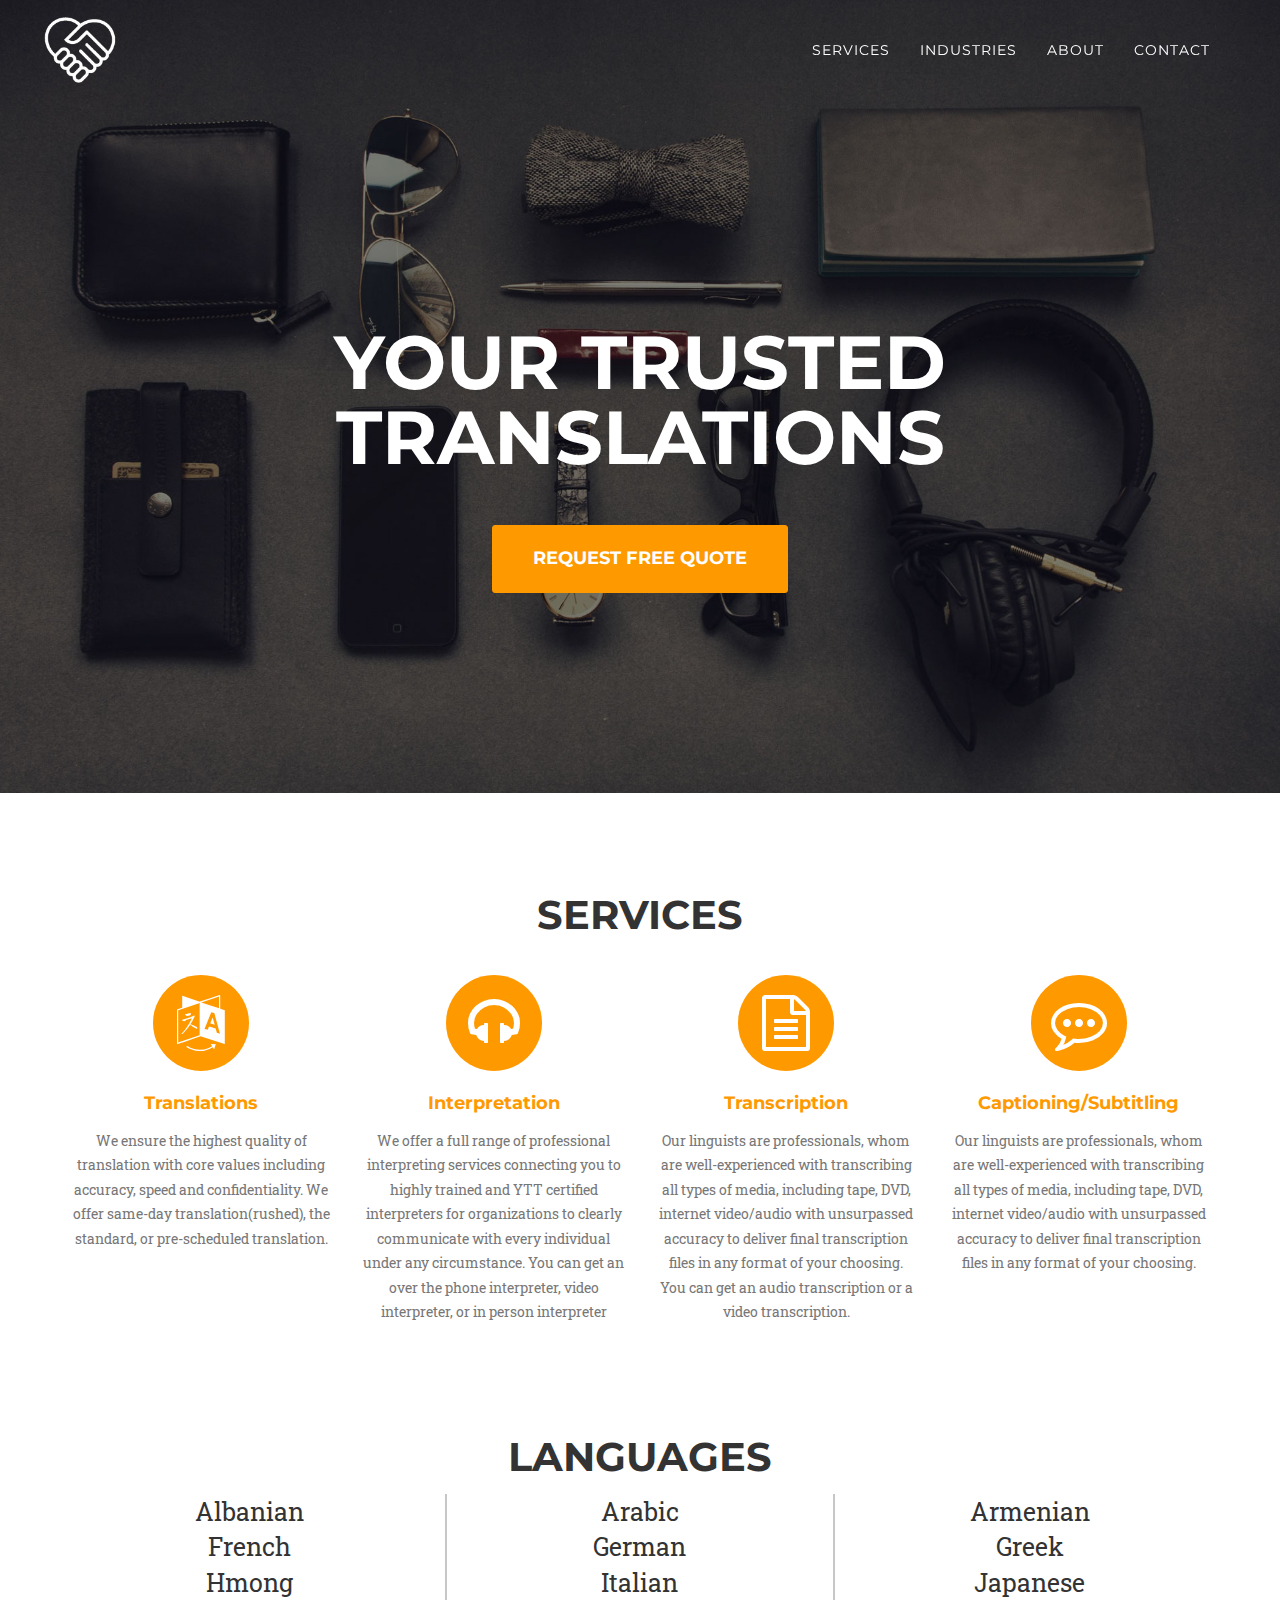
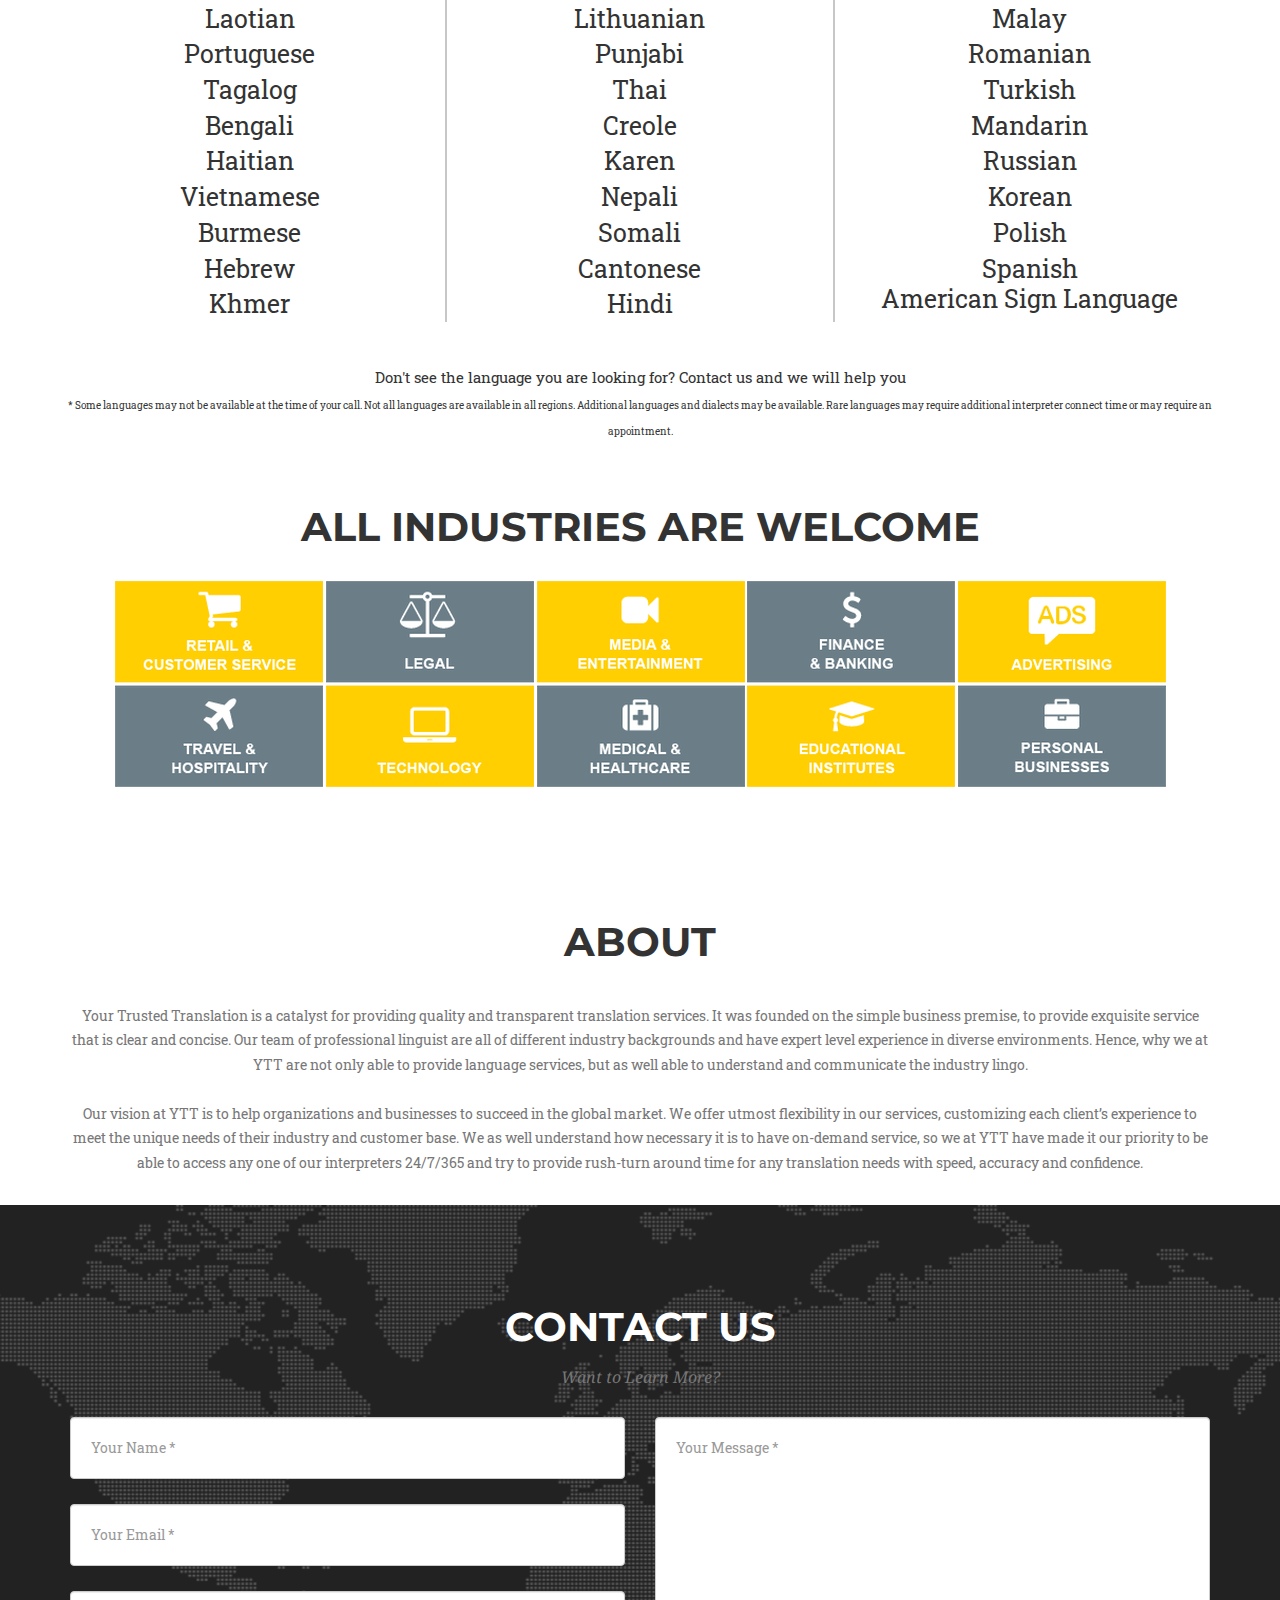
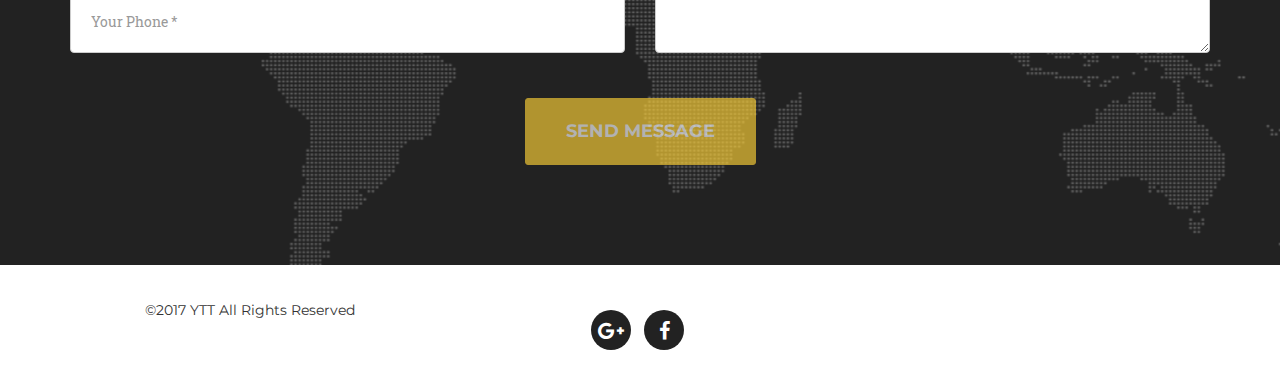
<file: index.html>
<!DOCTYPE html>
<html lang="en-us">

  <head>
  <meta charset="utf-8">
  <meta http-equiv="X-UA-Compatible" content="IE=edge">
  <meta name="viewport" content="width=device-width, initial-scale=1">
  <meta name="description" content="Your Trusted Translation is a catalyst for providing quality and transparent translation services. It was founded on the simple business premise, to provide exquisite service that is clear and concise. Our team of professional linguist are all of different industry backgrounds and have expert level experience in diverse environments. Hence, why we at YTT are not only able to provide language services, but as well able to understand and communicate the industry lingo.">
  <meta name="author" content="Your Trusted Translations">
  <meta name="generator" content="Hugo 0.19" />
  <title>Your Trusted Translations</title>
  <!-- Stylesheets -->
  <link href="https://huzaifaahmad.github.io/ytt/css/bootstrap-v3.3.7/bootstrap.min.css" rel="stylesheet">
  <link href="https://huzaifaahmad.github.io/ytt/css/agency.css" rel="stylesheet">
  <link href="https://huzaifaahmad.github.io/ytt/css/jquery.form-validator-v2.3.44/theme-default.min.css" rel="stylesheet">
  <link href="https://huzaifaahmad.github.io/ytt/css/custom.css" rel="stylesheet">

  

  <!-- Custom Fonts -->
  <link href="https://huzaifaahmad.github.io/ytt/font-awesome-v4.7.0/css/font-awesome.min.css" rel="stylesheet" type="text/css">

  
    <link href="//fonts.googleapis.com/css?family=Montserrat:400,700" rel="stylesheet" type="text/css">
    <link href="//fonts.googleapis.com/css?family=Kaushan+Script" rel="stylesheet" type="text/css">
    <link href="//fonts.googleapis.com/css?family=Droid+Serif:400,700,400italic,700italic" rel="stylesheet" type="text/css">
    <link href="//fonts.googleapis.com/css?family=Roboto+Slab:400,100,300,700" rel="stylesheet" type="text/css">
  

  
    <link rel="shortcut icon" type="image/x-icon" href="https://huzaifaahmad.github.io/ytt/favicon.ico">
    <link rel="icon" type="image/x-icon" href="https://huzaifaahmad.github.io/ytt/favicon.ico">
  
  <!-- HTML5 Shim and Respond.js IE8 support of HTML5 elements and media queries -->
  <!-- WARNING: Respond.js doesn't work if you view the page via file:// -->
  <!--[if lt IE 9]>
  <script src="https://oss.maxcdn.com/libs/html5shiv/3.7.0/html5shiv.js"></script>
  <script src="https://oss.maxcdn.com/libs/respond.js/1.4.2/respond.min.js"></script>
  <![endif]-->
</head>


  <body id="page-top" class="index">
    <!-- Navigation -->
<nav class="navbar navbar-default navbar-fixed-top">
  <div class="container">

    <!-- Brand and toggle get grouped for better mobile display -->
    <div class="navbar-header page-scroll">
      <button type="button" class="navbar-toggle" data-toggle="collapse" data-target="#bs-example-navbar-collapse-1">
        <span class="sr-only">Toggle navigation</span>
        <span class="icon-bar"></span>
        <span class="icon-bar"></span>
        <span class="icon-bar"></span>
      </button>
      
        <a class="navbar-brand page-scroll" href="/ytt">
          
          <img src="https://huzaifaahmad.github.io/ytt/img/logo.png" class="img-responsive" alt="">
        </a>
      

    </div>
    <!-- Collect the nav links, forms, and other content for toggling -->
    <div class="collapse navbar-collapse" id="bs-example-navbar-collapse-1">
      <ul class="nav navbar-nav navbar-right">
        <li class="hidden">
          <a href="/#page-top"></a>
        </li>

        

        
          <li>
            <a class="page-scroll" href="#services">Services</a>
          </li>
        

        
          <li>
            <a class="page-scroll" href="#portfolio">Industries</a>
          </li>
        

        
          <li>
            <a class="page-scroll" href="#about">About</a>
          </li>
        

        

        
          <li>
            <a class="page-scroll" href="#contact">Contact</a>
          </li>
        

        
      </ul>
    </div>
    <!-- /.navbar-collapse -->
  </div>
  <!-- /.container-fluid -->
</nav>

    <!-- Hero -->
<header>
  <div class="container">
    <div class="intro-text">
      <div class="intro-lead-in"></div>
      <div class="intro-heading">Your Trusted Translations</div>
      <a href="#contact" class="page-scroll btn btn-xl">Request Free Quote</a>
    </div>
  </div>
</header>


    
      <!-- Services -->
<section id="services">
  <div class="container">
    <div class="row">
      <div class="col-lg-12 text-center">
        <h2 class="section-heading">Services</h2>
        <h3 class="section-subheading text-muted"></h3>
      </div>
    </div>
    
      <div class="row text-center">
        
          <div class="col-md-3">
            <span class="fa-stack fa-4x">
              <i class="fa fa-circle fa-stack-2x text-primary"></i>
              <i class="fa fa-language fa-stack-1x fa-inverse"></i>
            </span>
            <h4 class="service-heading"><a href="https://huzaifaahmad.github.io/ytt">Translations</a></h4>
            <p class="text-muted">We ensure the highest quality of translation with core values including accuracy, speed and confidentiality. We offer same-day translation(rushed), the standard, or pre-scheduled translation.</p>
          </div>
        
          <div class="col-md-3">
            <span class="fa-stack fa-4x">
              <i class="fa fa-circle fa-stack-2x text-primary"></i>
              <i class="fa fa fa-headphones fa-stack-1x fa-inverse"></i>
            </span>
            <h4 class="service-heading"><a href="https://huzaifaahmad.github.io/ytt">Interpretation</a></h4>
            <p class="text-muted">We offer a full range of professional interpreting services connecting you to highly trained and YTT certified interpreters for organizations to clearly communicate with every individual under any circumstance. You can get an over the phone interpreter, video interpreter, or in person interpreter</p>
          </div>
        
          <div class="col-md-3">
            <span class="fa-stack fa-4x">
              <i class="fa fa-circle fa-stack-2x text-primary"></i>
              <i class="fa fa-file-text-o fa-stack-1x fa-inverse"></i>
            </span>
            <h4 class="service-heading"><a href="https://huzaifaahmad.github.io/ytt">Transcription</a></h4>
            <p class="text-muted">Our linguists are professionals, whom are well-experienced with transcribing all types of media, including tape, DVD, internet video/audio  with unsurpassed accuracy to deliver final transcription files in any format of your choosing. You can get an audio transcription or a video transcription.</p>
          </div>
        
          <div class="col-md-3">
            <span class="fa-stack fa-4x">
              <i class="fa fa-circle fa-stack-2x text-primary"></i>
              <i class="fa fa-commenting-o fa-stack-1x fa-inverse"></i>
            </span>
            <h4 class="service-heading"><a href="https://huzaifaahmad.github.io/ytt">Captioning/Subtitling</a></h4>
            <p class="text-muted">Our linguists are professionals, whom are well-experienced with transcribing all types of media, including tape, DVD, internet video/audio  with unsurpassed accuracy to deliver final transcription files in any format of your choosing.</p>
          </div>
        
      </div>
    
  </div>
</section>

    

    
      <section id="lang">
  <div class="container">
    <div class="row">
      <div class="col-lg-12 text-center">
        <h2 class="section-heading">Languages</h2>
      </div>
    </div>
    <div class="row lang">
        <ul class="lang1">
          <li>Albanian</li>
          <li>French</li>
          <li>Hmong</li>
          <li>Laotian</li>
          <li>Portuguese</li>
          <li>Tagalog</li>
          <li>Bengali</li>
          <li>Haitian</li>
          <li>Vietnamese</li>
          <li>Burmese</li>
          <li>Hebrew</li>
          <li>Khmer</li>
        </ul>

        <ul class="lang2">
          <li>Arabic</li>
          <li>German</li>
          <li>Italian</li>
          <li>Lithuanian</li>
          <li>Punjabi</li>
          <li>Thai</li>
          <li>Creole</li>
          <li>Karen</li>
          <li>Nepali</li>
          <li>Somali</li>
          <li>Cantonese</li>
          <li>Hindi</li>
        </ul>
        <ul class="lang3">
          <li>Armenian</li>
          <li>Greek	</li>
          <li>Japanese</li>
          <li>Malay</li>
          <li>Romanian</li>
          <li>Turkish</li>
          <li>Mandarin</li>
          <li>Russian</li>
          <li>Korean</li>
          <li>Polish</li>
          <li>Spanish</li>
          <li style="line-height: 1">American Sign Language</li>
        </ul>
    </div>

    <div class="row lang-subnote">
      <p class="lang-subnote">Don't see the language you are looking for? Contact us and we will help you<br><span class="sub-subnote"> * Some languages may not be available at the time of your call.  Not all languages are available in all regions. Additional languages and dialects may be available. Rare languages may require additional interpreter connect time or may require an appointment.</span></p>
    </div>
  </div>
</section>

    

    
      <!-- Portfolio Grid Section -->
<section id="portfolio">
  <div class="container">
    <div class="row">
      <div class="col-lg-12 text-center">
        <h2 class="section-heading">All Industries Are Welcome</h2>
        <h3 class="section-subheading text-muted"></h3>
      </div>
    </div>
    <div class="row">

      
        <div class="col-md-4 col-sm-6 portfolio-item">
          <a href="#portfolioModal1" class="portfolio-link" data-toggle="modal">
            <div class="portfolio-hover">
              <div class="portfolio-hover-content">
                <i class="fa fa-plus fa-3x"></i>
              </div>
            </div>
            
            <img src="https://huzaifaahmad.github.io/ytt/img/portfolio/industries.png" class="img-responsive" alt="">
          </a>
        </div>
      

    </div>
  </div>
</section>

    

    
      <!-- About Section -->
<section id="about">
  <div class="container">
    <div class="row">
      <div class="col-lg-12 text-center">
        <h2 class="section-heading">About</h2>
        <h3 class="section-subheading text-muted"></h3>
      </div>
    </div>
    <div class="row">
      <div class="col-lg-12">
        <ul class="timeline">
          
            <li >
              <div class="timeline-panel">
                <div class="timeline-heading">
                  <h4></h4>
                  <h4 class="subheading"></h4>
                </div>
                <div class="timeline-body">
                  <p class="text-muted">Your Trusted Translation is a catalyst for providing quality and transparent translation services. It was founded on the simple business premise, to provide exquisite service that is clear and concise. Our team of professional linguist are all of different industry backgrounds and have expert level experience in diverse environments. Hence, why we at YTT are not only able to provide language services, but as well able to understand and communicate the industry lingo.<br><br>Our vision at YTT is to help organizations and businesses to succeed in the global market. We offer utmost flexibility in our services, customizing each client&rsquo;s experience to meet the unique needs of their industry and customer base. We as well understand how necessary it is to have on-demand service, so we at YTT have made it our priority to be able to access any one of our interpreters 24/7/365 and try to provide rush-turn around time for any translation needs with speed, accuracy and confidence.</p>
                </div>
              </div>
            </li>
          
        </ul>
      </div>
    </div>
  </div>
</section>

    

    

    

    
      <!-- Contact Section -->
<section id="contact">
  <div class="container">
    <div class="row">
      <div class="col-lg-12 text-center">

        
        <h2 class="section-heading">Contact us</h2>
        

        
        <h3 class="section-subheading text-muted">Want to Learn More?</h3>
        

      </div>
    </div>
    <div class="row">
      <div class="col-lg-12">
        
        <form  action="https://www.elformo.com/forms/3990a7cc-0f7e-4430-83d4-43e415e7b837" method="POST" name="sentMessage" id="contactForm">
        

          <fieldset>
            <div class="row">
              <div class="col-md-6">

                
                <div class="form-group">
                  <input class="form-control" id="name" required="required" type="text" name="name" placeholder="Your Name *" data-validation-error-msg="Please enter your name.">
                  <p class="help-block text-danger"></p>
                </div>
                

                
                <div class="form-group">
                  <input class="form-control" id="email" required="required" type="email" name="email" placeholder="Your Email *" data-validation-error-msg="Please enter your email address.">
                  <p class="help-block text-danger"></p>
                </div>
                

                
                <div class="form-group">
                  <input class="form-control" id="phone" required="required" type="number" name="phone" placeholder="Your Phone *" data-validation-error-msg="Please enter your phone number."></textarea>
                  <p class="help-block text-danger"></p>
                </div>
                
              </div>

              <div class="col-md-6">
              
                <div class="form-group">
                  <textarea class="form-control" id="message" required="required" name="message" placeholder="Your Message *" data-validation-error-msg="Please enter a message."></textarea>
                  <p class="help-block text-danger"></p>
                </div>
                

              </div>
              <div class="clearfix"></div>
              <div class="col-lg-12 text-center">
                <div class="text-success" id="success" style="display:none;">
                  
                    Thank you for awesomely contacting us.
                  
                </div>
                <div class="text-danger" id="error" style="display:none;">
                  
                    Message could not be send. Please contact us at huzi8014@gmail.com instead.
                  
                </div><br />
                <button type="submit" value="Submit" class="btn btn-xl">Send message</button>
              </div>
            </div>
            
          </fieldset>
        </form>
      </div>
    </div>
  </div>
</section>

    

    
      <!-- Footer section -->
<footer>
  <div class="container">
    <div class="row">
      <div class="col-md-4">
        <span class="copyright">&copy2017 YTT All Rights Reserved</span>
      </div>
      <div class="col-md-4">
        <ul class="list-inline social-buttons">

          
            <li><a href="https://plus.google.com/u/0/101264596928633179514"><i class="fa fa-google-plus"></i></a></li>
          
            <li><a href="https://facebook.com/Your-Trusted-Translation-1706698949643188/"><i class="fa fa-facebook"></i></a></li>
          

        </ul>
      </div>
      <div class="col-md-4">
        <ul class="list-inline quicklinks">

          

        </ul>
      </div>
    </div>
  </div>
</footer>

    

    
      <!-- Portfolio Modals -->

  <div class="portfolio-modal modal fade" id="portfolioModal1" tabindex="-1" role="dialog" aria-hidden="true">
    <div class="modal-content">
      <div class="close-modal" data-dismiss="modal">
        <div class="lr">
          <div class="rl">
          </div>
        </div>
      </div>
      <div class="container">
        <div class="row">
          <div class="col-lg-8 col-lg-offset-2">
            <div class="modal-body">
              <h2></h2>
              <p class="item-intro text-muted"></p>
              
              <img class="img-responsive img-centered" src="https://huzaifaahmad.github.io/ytt/img/portfolio/industries.png" alt="">
              <p>At Your Trusted Translation we provide high quality service to a wide range of Industries from Medical, Legal to even Entertainment Industries. Our interpreters and linguist are trained and experienced in industry-specific language terminologies. We find the best solution to overcome language barriers and other difficult challenges that organization face. Across all industries, Your Trusted Translation works hard not only to provide exemplary language services, but also to cultivate long-term relationships through competitive prices, exceptional customer service, and responsive innovation.</p>
              <ul class="list-inline">
                <li>Date: 2014-07-05</li>
                <li>Client: <a href="#">Start Bootstrap</a></li>
                <li>Category: </li>
              </ul>
              <button type="button" class="btn btn-primary" data-dismiss="modal"><i class="fa fa-times"></i> Close project</button>
            </div>
          </div>
        </div>
      </div>
    </div>
  </div>


    

    <!-- jQuery -->
<script src="https://huzaifaahmad.github.io/ytt/js/jquery-v3.3.1/jquery.min.js"></script>

<!-- Bootstrap Core -->
<script src="https://huzaifaahmad.github.io/ytt/js/bootstrap-v3.3.7/bootstrap.min.js"></script>

<!-- Form Validation -->
<script src="https://huzaifaahmad.github.io/ytt/js/jquery.form-validator-v2.3.44/jquery.form-validator.min.js"></script>

<!-- Custom Theme -->
<script src="https://huzaifaahmad.github.io/ytt/js/agency.js"></script>
<script src="https://huzaifaahmad.github.io/ytt/js/custom.js"></script>








  </body>
</html>
</file>
